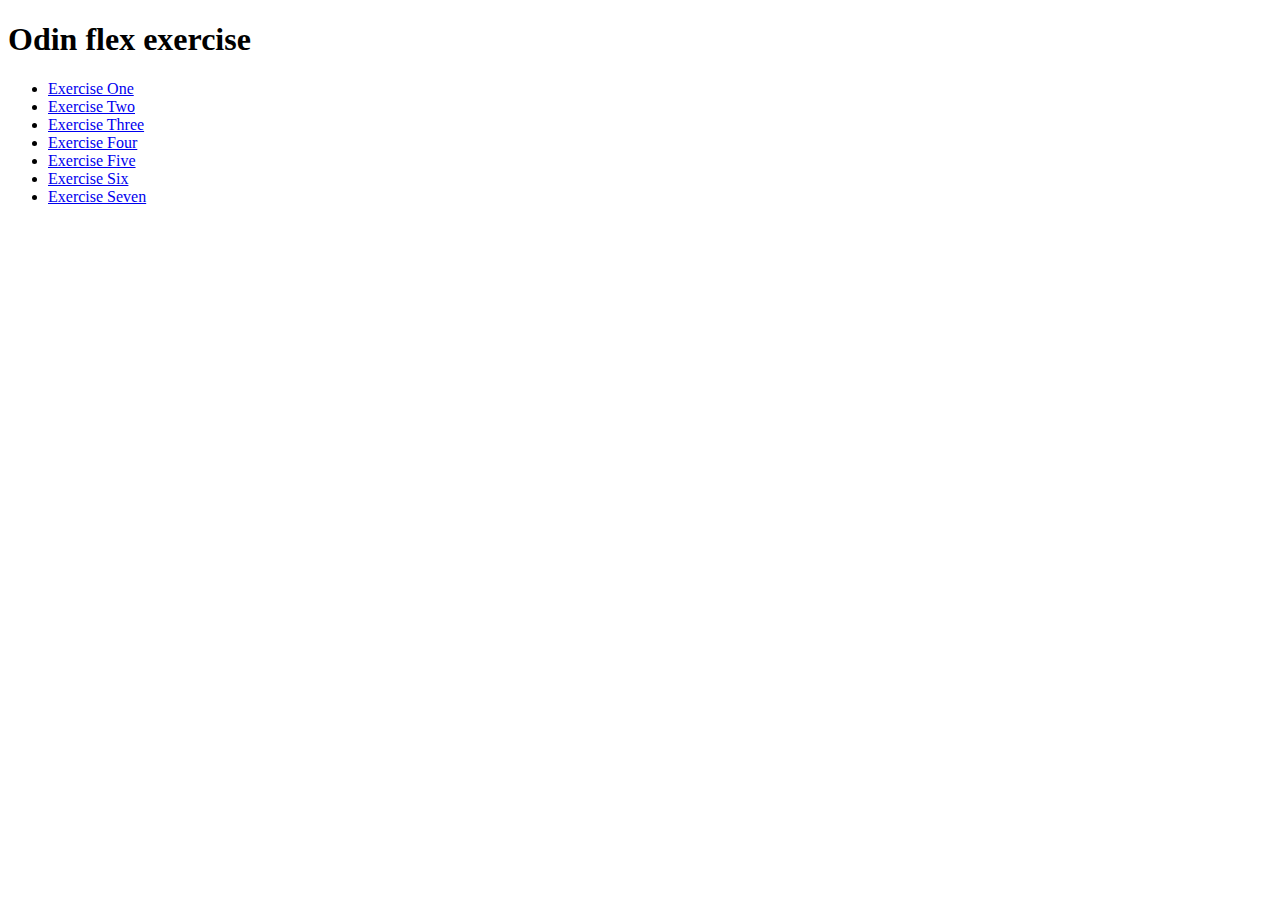
<file: index.html>
<!DOCTYPE html>
<html lang="en">
<head>
	<meta charset="UTF-8">
	<title>Odin css-exercise on using flex</title>
</head>
<body>
	<h1>Odin flex exercise</h1>
	<ul>
		<li><a href="./solutions/exercise_1.html">Exercise One</a></li>
		<li><a href="./solutions/exercise_2.html">Exercise Two</a></li>
		<li><a href="./solutions/exercise_3.html">Exercise Three</a></li>
		<li><a href="./solutions/exercise_4.html">Exercise Four</a></li>
		<li><a href="./solutions/exercise_5.html">Exercise Five</a></li>
		<li><a href="./solutions/exercise_6.html">Exercise Six</a></li>
		<li><a href="./solutions/exercise_7.html">Exercise Seven</a></li>
	</ul>
</body>
</html>
</file>
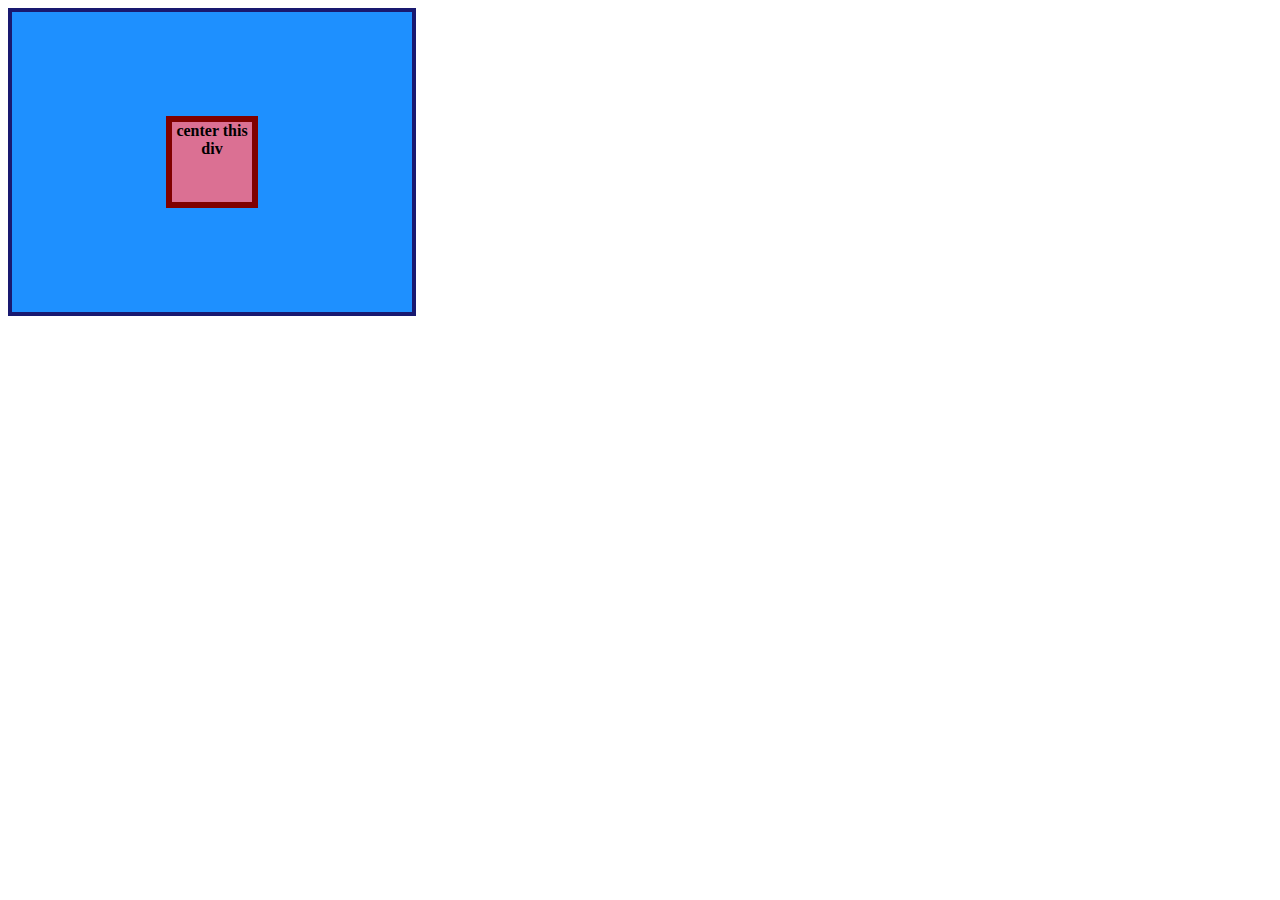
<file: solutions/exercise_1.html>
<!DOCTYPE html>
<html lang="en">
  <head>
    <meta charset="UTF-8">
    <meta http-equiv="X-UA-Compatible" content="IE=edge">
    <meta name="viewport" content="width=device-width, initial-scale=1.0">
    <title>CENTER THIS DIV</title>
    <link rel="stylesheet" href="style_1.css">
  </head>
  <body>
    <div class="container">
      <div class="box">center this div</div>
    </div>
  </body>
</html>
</file>
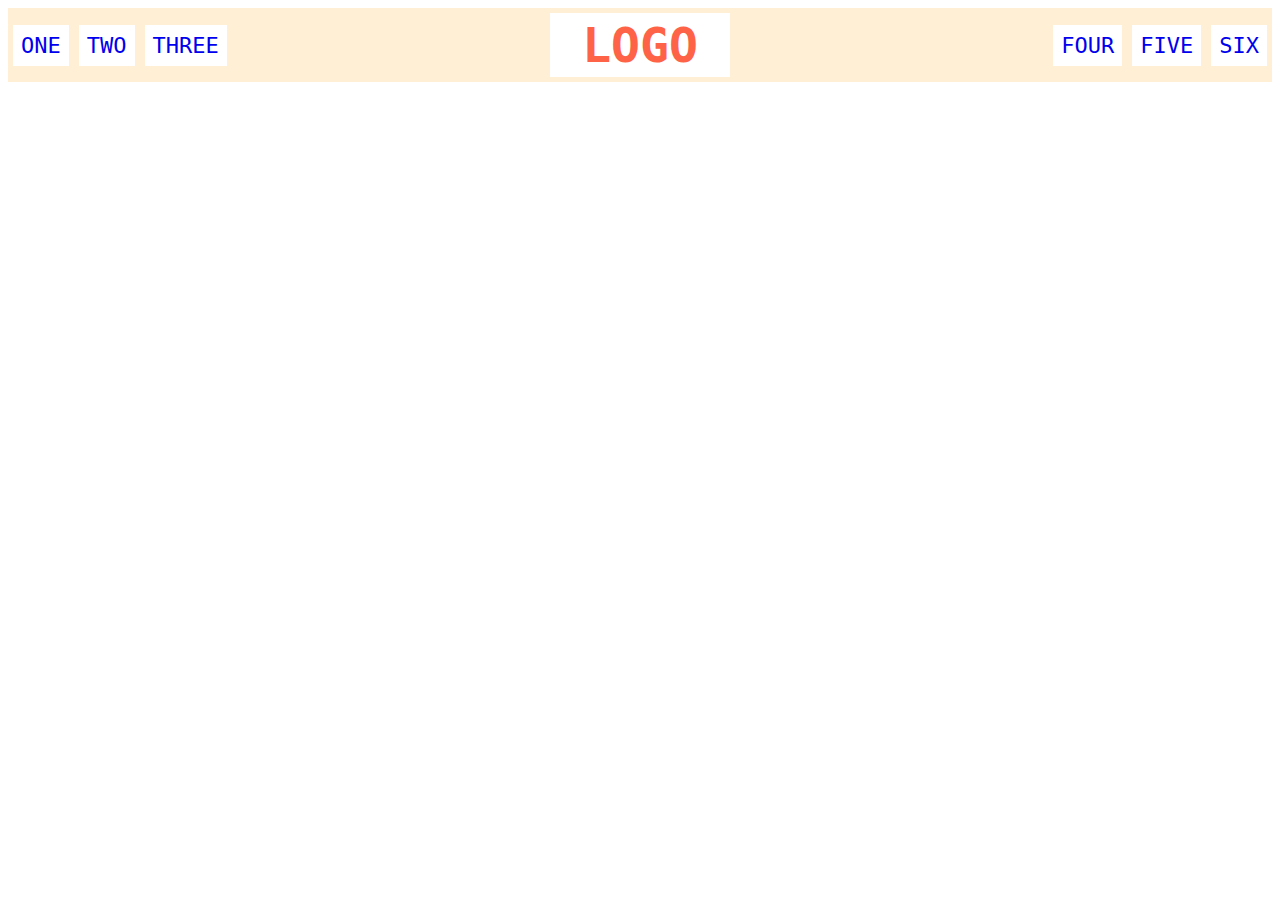
<file: solutions/exercise_2.html>
<!DOCTYPE html>
<html lang="en">
  <head>
    <meta charset="UTF-8">
    <meta http-equiv="X-UA-Compatible" content="IE=edge">
    <meta name="viewport" content="width=device-width, initial-scale=1.0">
    <title>Flex Header</title>
    <link rel="stylesheet" href="style_2.css">
  </head>
  <body>
    <div class="header">
      <div class="left-links">
        <ul>
          <li><a href="#">ONE</a></li>
          <li><a href="#">TWO</a></li>
          <li><a href="#">THREE</a></li>
        </ul>
      </div>
      <div class="logo">LOGO</div>
      <div class="right-links">
        <ul>
          <li><a href="#">FOUR</a></li>
          <li><a href="#">FIVE</a></li>
          <li><a href="#">SIX</a></li>
        </ul>
      </div>
    </div>
  </body>
</html>
</file>
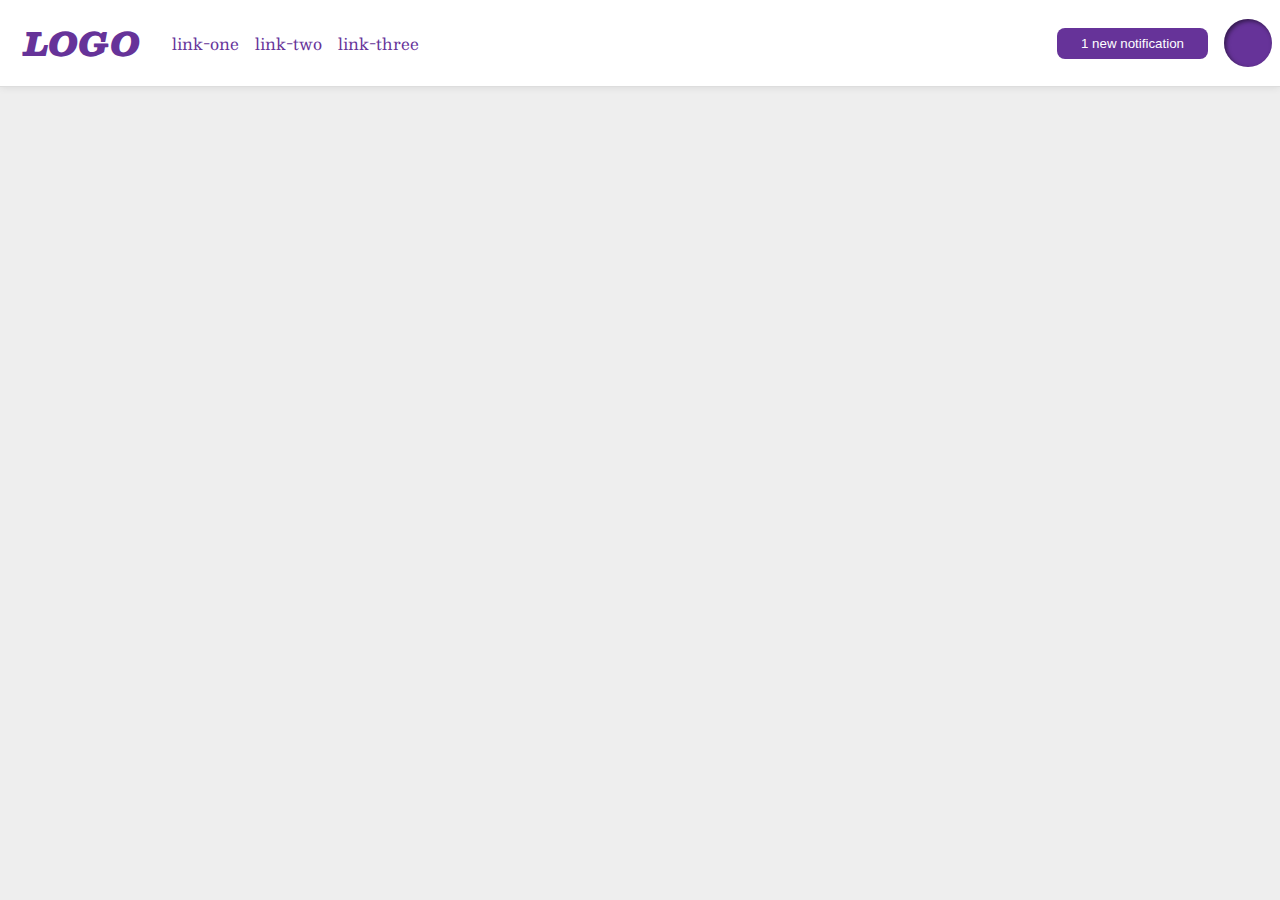
<file: solutions/exercise_3.html>
<!DOCTYPE html>
<html lang="en">
  <head>
    <meta charset="UTF-8">
    <meta http-equiv="X-UA-Compatible" content="IE=edge">
    <meta name="viewport" content="width=device-width, initial-scale=1.0">
    <title>Flex Header 2</title>
    <link rel="stylesheet" href="style_3.css">
  </head>
  <body>
    <div class="header">
	<div class="left">
		<div class="logo">LOGO</div>
		<ul class="links">
			<li><a href="google.com">link-one</a></li>
			<li><a href="google.com">link-two</a></li>
			<li><a href="google.com">link-three</a></li>
		</ul>
	</div>
	<div class="right">
		<button class="notifications">1 new notification</button>
		<div class="profile-image"></div>
	</div>
    </div>
  </body>
</html>
</file>
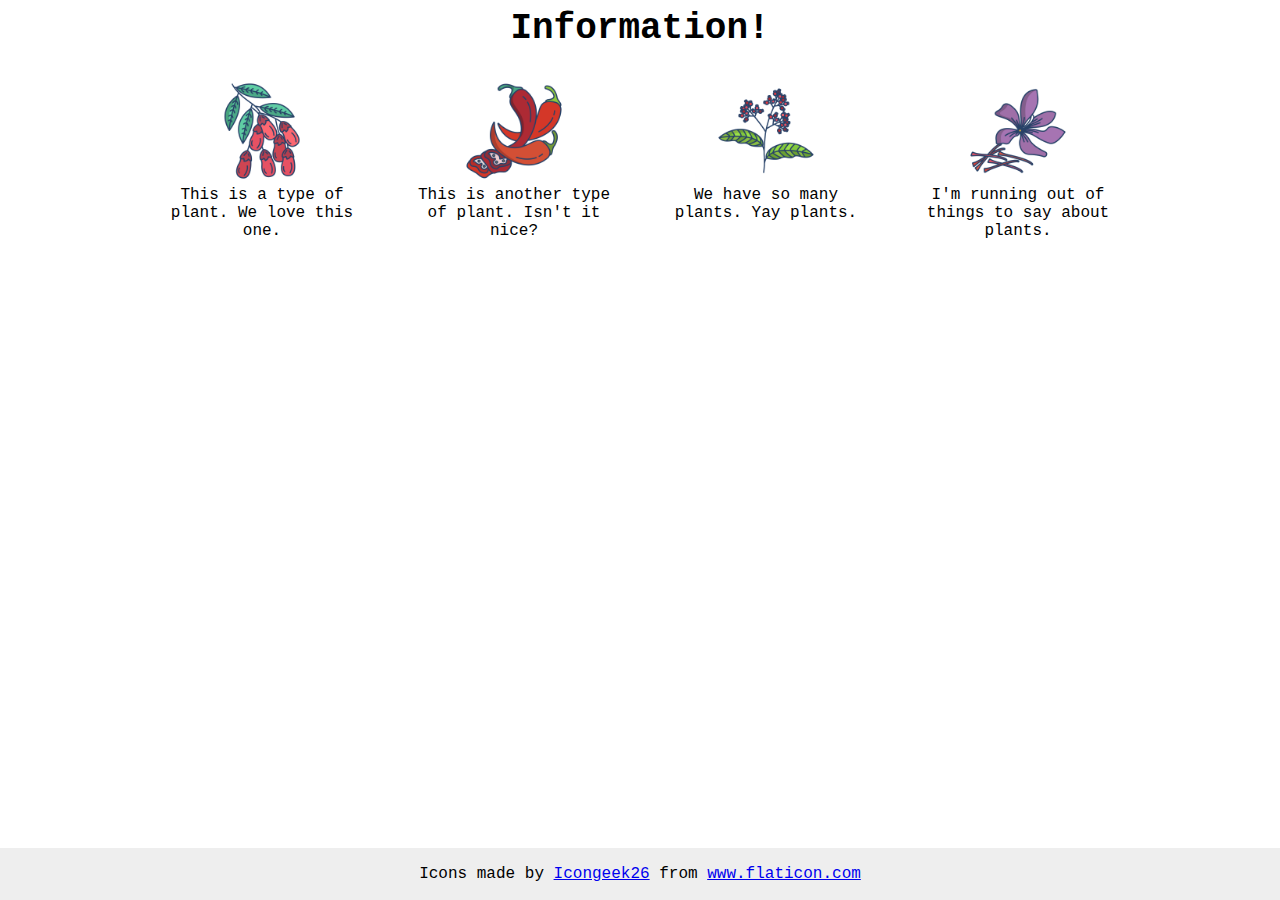
<file: solutions/exercise_4.html>
<!DOCTYPE html>
<html lang="en">
  <head>
    <meta charset="UTF-8">
    <meta http-equiv="X-UA-Compatible" content="IE=edge">
    <meta name="viewport" content="width=device-width, initial-scale=1.0">
    <title>Information</title>
    <link rel="stylesheet" href="style_4.css">
  </head>
  <body>
	<div class="title">Information!</div>
	
	<div class="info">
		<div class="content">
			<img src="./images/barberry.png" alt="barberry">
		  	<div class="text">This is a type of plant. We love this one.</div>
		</div>
		<div class="content">
		  	<img src="./images/chilli.png" alt="chili">
		  	<div class="text">This is another type of plant. Isn't it nice?</div>
		</div>
		
		<div class="content">
		  	<img src="./images/pepper.png" alt="pepper">
		  	<div class="text">We have so many plants. Yay plants.</div>
		</div>
		
		<div class="content">
		  	<img src="./images/saffron.png" alt="saffron">
		  	<div class="text">I'm running out of things to say about plants.</div>
		</div>
	</div>

    <!-- disregard this section, it's here to give attribution to the creator of these icons -->
    <div class="footer">
      <div>Icons made by <a href="https://www.flaticon.com/authors/icongeek26" title="Icongeek26">Icongeek26</a> from <a href="https://www.flaticon.com/" title="Flaticon">www.flaticon.com</a></div>
    </div>
  </body>
</html>
</file>
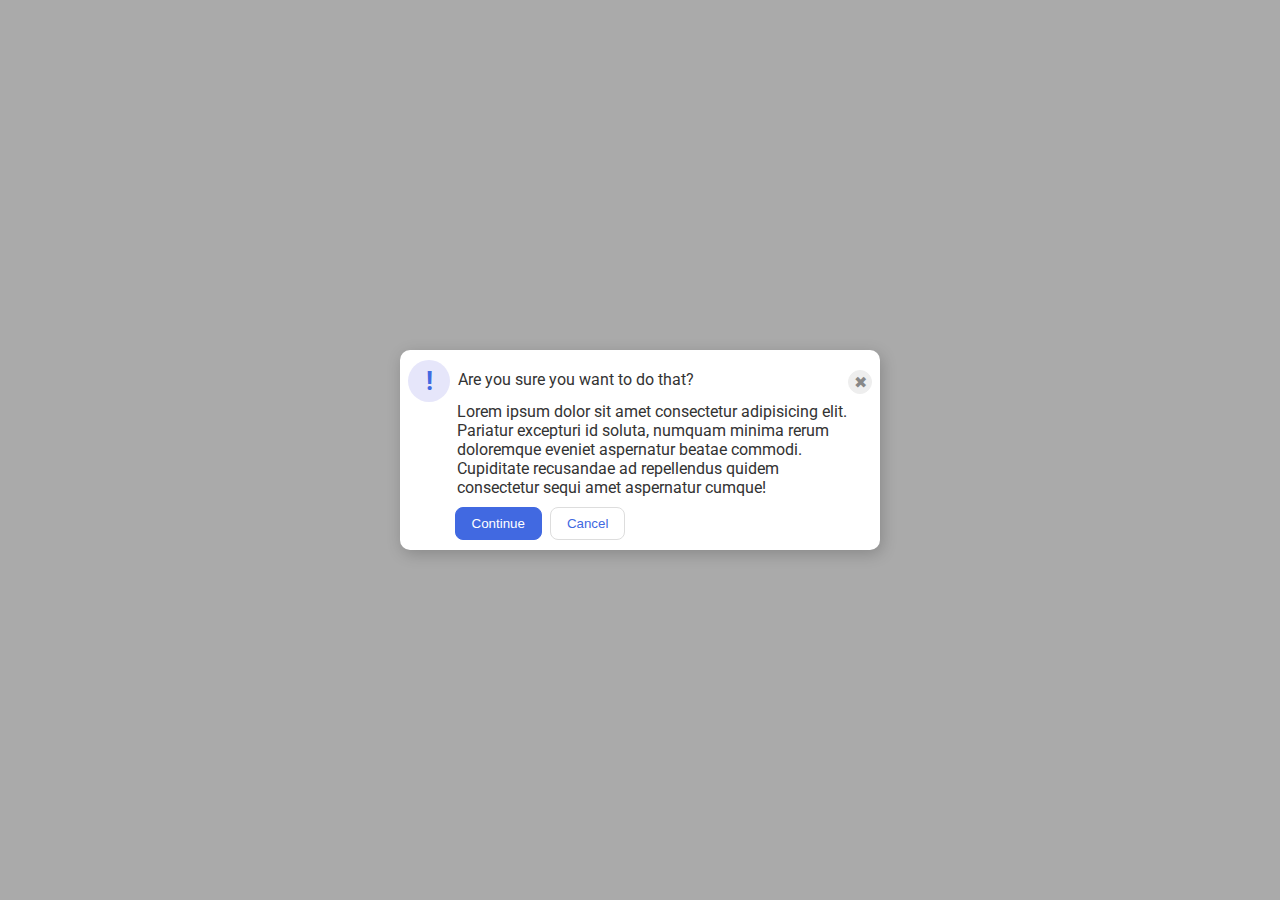
<file: solutions/exercise_5.html>
<!DOCTYPE html>
<html lang="en">
  <head>
    <meta charset="UTF-8">
    <meta http-equiv="X-UA-Compatible" content="IE=edge">
    <meta name="viewport" content="width=device-width, initial-scale=1.0">
    <link rel="stylesheet" href="style_5.css">
    <title>Modal</title>
  </head>
  <body>
    <div class="modal">
	<div class="first">
		<div class="icon">!</div>
		<div class="header">Are you sure you want to do that?</div>
		<button class="close-button">✖</button>
	</div>
	<div class="content">
		<div class="text">Lorem ipsum dolor sit amet consectetur adipisicing elit. Pariatur excepturi id soluta, numquam minima rerum doloremque eveniet aspernatur beatae commodi. Cupiditate recusandae ad repellendus quidem consectetur sequi amet aspernatur cumque!</div>
	</div>
	<div class="last">
		<button class="continue">Continue</button>
		<button class="cancel">Cancel</button>
	</div>
    </div>
  </body>
</html>
</file>
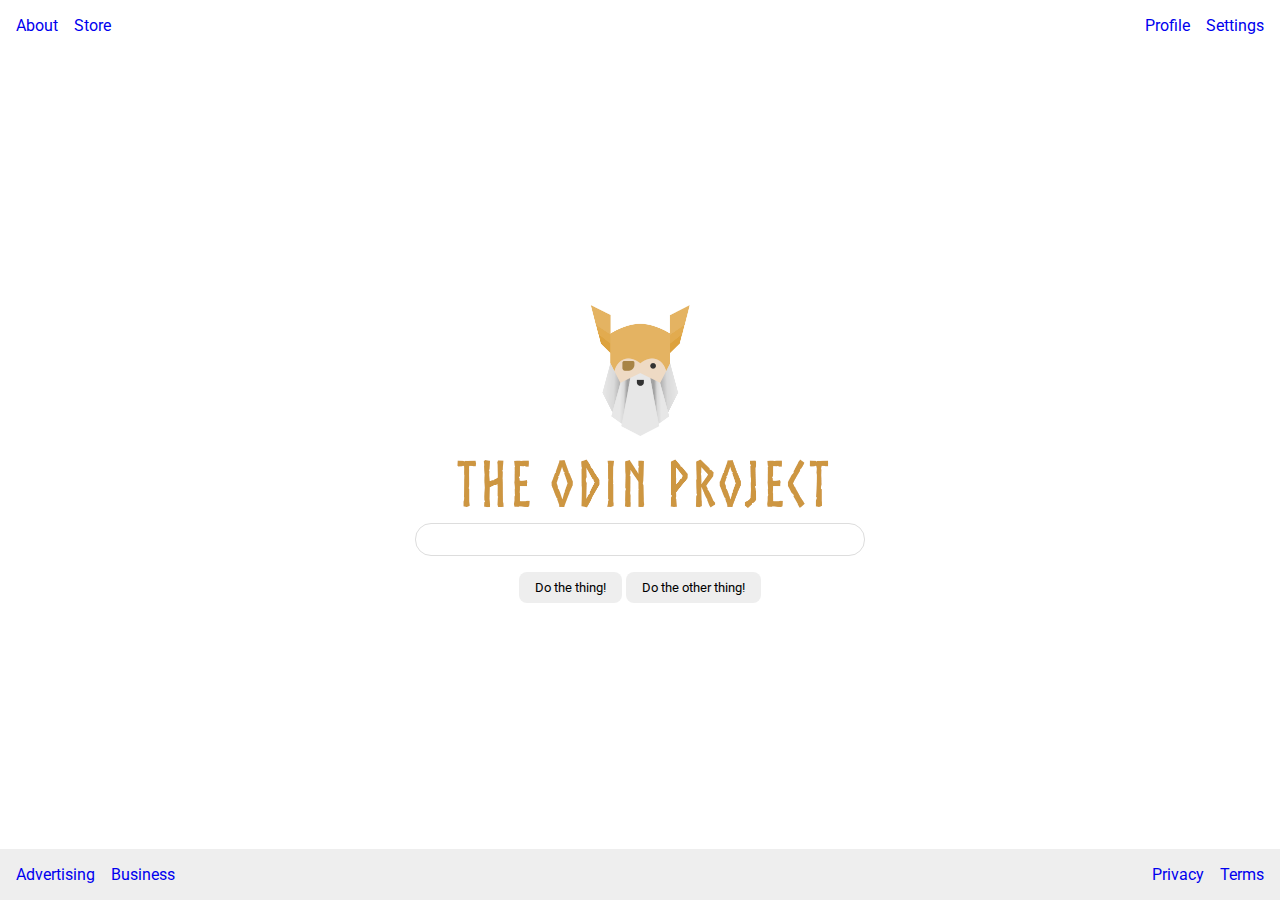
<file: solutions/exercise_6.html>
<!DOCTYPE html>
<html lang="en">
  <head>
    <meta charset="UTF-8">
    <meta http-equiv="X-UA-Compatible" content="IE=edge">
    <meta name="viewport" content="width=device-width, initial-scale=1.0">
    <title>LAYOUT</title>
    <link rel="stylesheet" href="./style_6.css">
  </head>
  <body>
    <div class="header">
      <ul class="left-links">
        <li><a href="#">About</a></li>
        <li><a href="#">Store</a></li>
      </ul>
      <ul class="right-links">
        <li><a href="#">Profile</a></li>
        <li><a href="#">Settings</a></li>
      </ul>
    </div>
    <div class="content">
      <img src="./logo.png" alt="Project logo. Represents odin with the project name.">
      <div class="input">
        <input type="text">
      </div>
      <div class="buttons">
        <button>Do the thing!</button>
        <button>Do the other thing!</button>
      </div>
    </div>
    <div class="footer">
      <ul class="left-links">
        <li><a href="#">Advertising</a></li>
        <li><a href="#">Business</a></li>
      </ul>
      <ul class="right-links">
        <li><a href="#">Privacy</a></li>
        <li><a href="#">Terms</a></li>
      </ul>
    </div>
  </body>
</html>
</file>
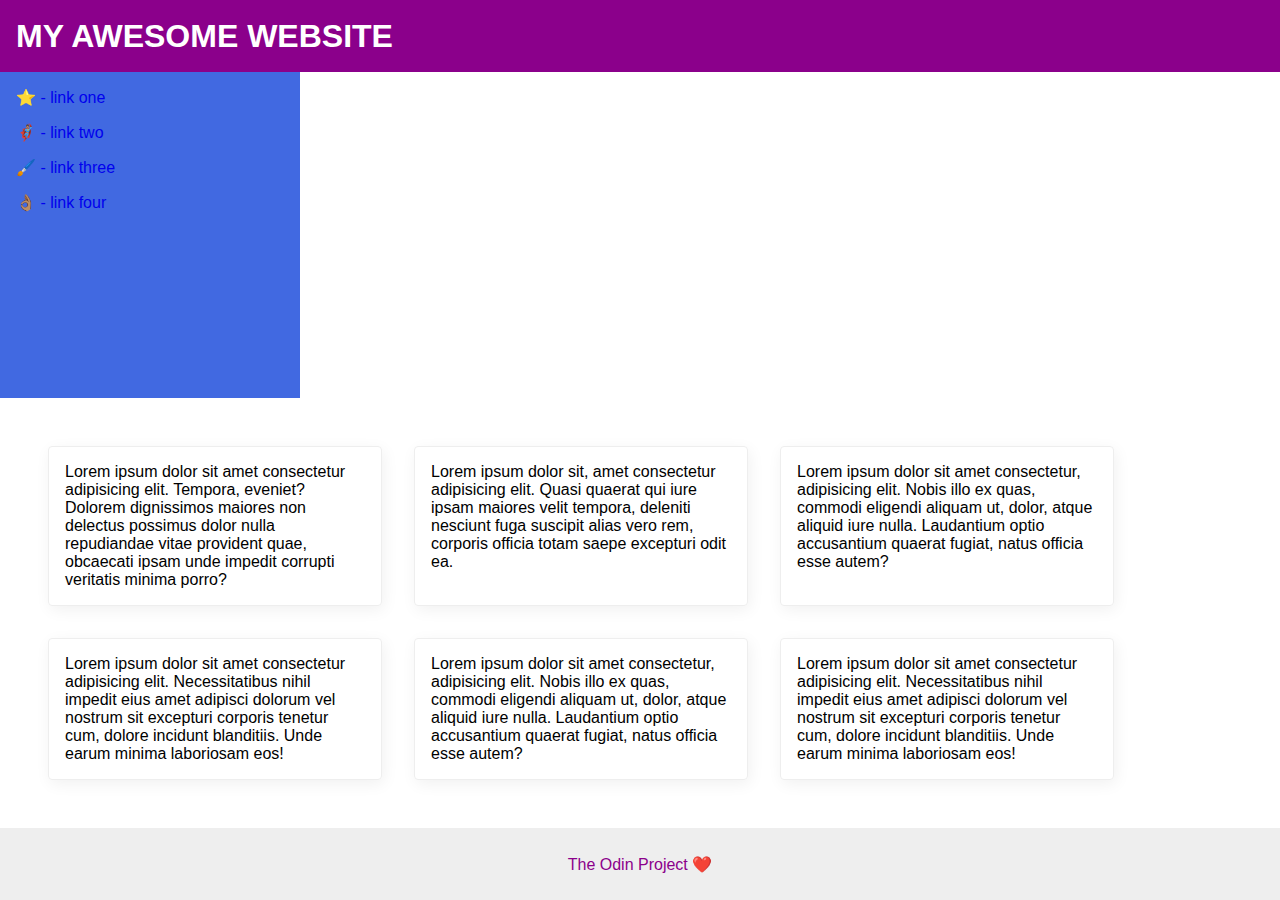
<file: solutions/exercise_7.html>
<!DOCTYPE html>
<html lang="en">
  <head>
    <meta charset="UTF-8">
    <meta http-equiv="X-UA-Compatible" content="IE=edge">
    <meta name="viewport" content="width=device-width, initial-scale=1.0">
    <title>The Holy Grail</title>
    <link rel="stylesheet" href="style_7.css">
  </head>
  <body>
    <div class="header">
      MY AWESOME WEBSITE
    </div>
    <div class="left">
	    <div class="sidebar">
		    <ul>
			    <li><a href="#">⭐ - link one</a></li>
			    <li><a href="#">🦸🏽‍♂️ - link two</a></li>
			    <li><a href="#">🖌️ - link three</a></li>
			    <li><a href="#">👌🏽 - link four</a></li>
		    </ul>
	    </div>
    </div>
    <div class="content">
	    <div class="card">Lorem ipsum dolor sit amet consectetur adipisicing elit. Tempora, eveniet? Dolorem dignissimos maiores non delectus possimus dolor nulla repudiandae vitae provident quae, obcaecati ipsam unde impedit corrupti veritatis minima porro?</div>
	    <div class="card">Lorem ipsum dolor sit, amet consectetur adipisicing elit. Quasi quaerat qui iure ipsam maiores velit tempora, deleniti nesciunt fuga suscipit alias vero rem, corporis officia totam saepe excepturi odit ea.</div>
	    <div class="card">Lorem ipsum dolor sit amet consectetur, adipisicing elit. Nobis illo ex quas, commodi eligendi aliquam ut, dolor, atque aliquid iure nulla. Laudantium optio accusantium quaerat fugiat, natus officia esse autem?</div>
	    <div class="card">Lorem ipsum dolor sit amet consectetur adipisicing elit. Necessitatibus nihil impedit eius amet adipisci dolorum vel nostrum sit excepturi corporis tenetur cum, dolore incidunt blanditiis. Unde earum minima laboriosam eos!</div>
	    <div class="card">Lorem ipsum dolor sit amet consectetur, adipisicing elit. Nobis illo ex quas, commodi eligendi aliquam ut, dolor, atque aliquid iure nulla. Laudantium optio accusantium quaerat fugiat, natus officia esse autem?</div>
	    <div class="card">Lorem ipsum dolor sit amet consectetur adipisicing elit. Necessitatibus nihil impedit eius amet adipisci dolorum vel nostrum sit excepturi corporis tenetur cum, dolore incidunt blanditiis. Unde earum minima laboriosam eos!</div>
    </div>
    <div class="footer">
      The Odin Project ❤️
    </div>
  </body>
</html>
</file>
<file: solutions/style_1.css>
.container {
  background: dodgerblue;
  border: 4px solid midnightblue;
  width: 400px;
  height: 300px;
  display: flex;
  justify-content: center;
  align-items: center;
}

.box {
  background: palevioletred;
  font-weight: bold;
  text-align: center;
  border: 6px solid maroon;
  width: 80px;
  height: 80px;
}
</file>
<file: solutions/style_2.css>
.header  {
  font-family: monospace;
  background: papayawhip;
  display: flex;
  padding: 5px;
  align-items: center;
  justify-content: space-between;
}

.logo {
  font-size: 48px;
  font-weight: 900;
  color: tomato;
  background: white;
  padding: 4px 32px;
}

ul {
  /* this removes the dots on the list items*/
  list-style-type: none;
  display: flex;
  margin: 0;
  padding: 0;
  gap: 10px
}

a {
  font-size: 22px;
  background: white;
  padding: 8px;
  /* this removes the line under the links */
  text-decoration: none;
}
</file>
<file: solutions/style_3.css>
/* this is some magical font-importing.  
you'll learn about it later. */
@import url('https://fonts.googleapis.com/css2?family=Besley:ital,wght@0,400;1,900&display=swap');

body {
  margin: 0;
  background: #eee;
  font-family: Besley, serif;
}

.header {
  background: white;
  border-bottom: 1px solid #ddd;
  box-shadow: 0 0 8px rgba(0,0,0,.1);
  display: flex;
  padding: 8px;
  justify-content: space-between;
}

.profile-image {
  background: rebeccapurple;
  box-shadow: inset 2px 2px 4px rgba(0,0,0,.5);
  border-radius: 50%;
  width: 48px;
  height: 48px;
}

.logo {
  color: rebeccapurple;
  font-size: 32px;
  font-weight: 900;
  font-style: italic;
  padding: 8px 16px;
}

button {
  border: none;
  border-radius: 8px;
  background: rebeccapurple;
  color: white;
  padding: 8px 24px;
}

a {
  /* this removes the line under our links */
  text-decoration: none;
  color: rebeccapurple;
}

ul {
  list-style-type: none;
  display: flex;
  margin: 0;
  padding: 0;
  gap: 16px;
}

.left, .right {
	display: flex;
	align-items: center;
	gap: 16px;
}
</file>
<file: solutions/style_4.css>
body {
  font-family: 'Courier New', Courier, monospace;
}

img {
  width: 100px;
  height: 100px;
}

.title {
  font-size: 36px;
  font-weight: 900;
}

/* do not edit this footer */
.footer {
  position: fixed;
  bottom: 0;
  left: 0;
  right: 0;
  height: 52px;
  display: flex;
  align-items: center;
  justify-content: center;
  background: #eee;
}

.info {
	display: flex;
	justify-content: center;
	gap: 52px;
}

.title {
	margin-bottom: 32px;
}

.content {
	max-width: 200px;
}
body {
	text-align: center;
}
</file>
<file: solutions/style_5.css>
@import url('https://fonts.googleapis.com/css2?family=Roboto:wght@400;700&display=swap');

html, body {
  height: 100%;
}

body {
  font-family: Roboto, sans-serif;
  margin: 0;
  background: #aaa;
  color: #333;
  /* I'll give you this one for free lol */
  display: flex;
  align-items: center;
  justify-content: center;
}

.modal {
  background: white;
  width: 480px;
  border-radius: 10px;
  box-shadow: 2px 4px 16px rgba(0,0,0,.2);
}

.icon {
  color: royalblue;
  font-size: 26px;
  font-weight: 700;
  background: lavender;
  width: 42px;
  height: 42px;
  border-radius: 50%;
  display: flex;
  align-items: center;
  justify-content: center;
}

.close-button {
  background: #eee;
  border-radius: 50%;
  color: #888;
  font-weight: 400;
  font-size: 16px;
  height: 24px;
  width: 24px;
  display: flex;
  align-items: center;
  justify-content: center;
  border: 1px solid #eee;
  padding: 0;
}

button {
  cursor: pointer;
  padding: 8px 16px;
  border-radius: 8px;
}

button.continue {
  background: royalblue;
  border: 1px solid royalblue;
  color: white;
}

button.cancel {
  background: white;
  border: 1px solid #ddd;
  color: royalblue;
}

.first {
	display: flex;
	justify-content: space-between;
}

.close-button {
	margin-left: auto;
	margin-top: 20px;
	margin-right: 8px;
}
.icon {
	margin-left: 8px;
	margin-top: 10px;
}
.header {
	margin-left: 8px;
	margin-top: 20px;
}

.content {
	display: flex;
}

.text {
	align-self: center;
	margin-left: 57px;
	margin-right: 30px;
	margin-bottom: 10px;
}

.last {
	display: flex;
	gap: 8px;
	justify-content: center;
}

.cancel {
	margin-bottom: 10px;
	margin-right: 200px;
}

.continue {
	margin-bottom: 10px;
}
</file>
<file: solutions/style_6.css>
@import url('https://fonts.googleapis.com/css2?family=Roboto:wght@400;700&display=swap');

body {
  height: 100vh;
  margin: 0;
  overflow: hidden;
  font-family: Roboto, sans-serif;
  display: flex;
  flex-direction: column;
}

img {
  width: 600px;
}

button {
  font-family: Roboto, sans-serif;
  border: none;
  border-radius: 8px;
  background: #eee;
  padding: 8px 16px;
}

input {
  border: 1px solid #ddd;
  border-radius: 16px;
  padding: 8px 24px;
  width: 400px;
  margin-bottom: 16px;
}

ul {
	list-style-type: none;
	display: flex;
	gap: 16px;
	margin: 0;
	padding: 0;


}

a {
	text-decoration: none;
}

.header {
	display: flex;
	align-items: center;
	justify-content: space-between;
	padding: 16px;
}

.footer {
	display: flex;
	align-items: center;
	justify-content: space-between;
	background: #eeeeee;
	padding: 16px;
}

.content {
	flex: 1;
	display: flex;
	justify-content: center;
	align-items: center;
	/*height: 100%;*/
	flex-direction: column;
}
</file>
<file: solutions/style_7.css>
body {
  font-family: -apple-system, BlinkMacSystemFont, 'Segoe UI', Roboto, Oxygen, Ubuntu, Cantarell, 'Open Sans', 'Helvetica Neue', sans-serif;
  margin: 0;
  min-height: 100vh;
}

.header {
  height: 72px;
  background: darkmagenta;
  color: white;
}

.footer {
  height: 72px;
  background: #eee;
  color: darkmagenta;
}

.sidebar {
  width: 300px;
  background: royalblue;
  box-sizing: border-box;
}

.card {
  border: 1px solid #eee;
  box-shadow: 2px 4px 16px rgba(0,0,0,.06);
  border-radius: 4px;
}

a {
	text-decoration: none;
}

body {
	display: flex;
	flex-direction: column;
}

.content {
	padding: 32px;
	display: flex;
	flex-wrap: wrap;
}

.card {
	padding: 16px;
	margin: 16px;
	width: 300px;
}

.footer {
	display: flex;
	align-items: center;
	justify-content: center;
}

li {
	margin-bottom: 16px;
}

ul {
	list-style-type: none;
	margin: 0;
	padding: 0;
}

.sidebar {
	flex-shrink: 0;
	padding: 16px;
}

.header {
	display: flex;
	align-items: center;
	padding: 0 16px;
	font-size: 32px;
	font-weight: 900;
}

.left {
	flex: 1;
	display: flex;
}
</file>
